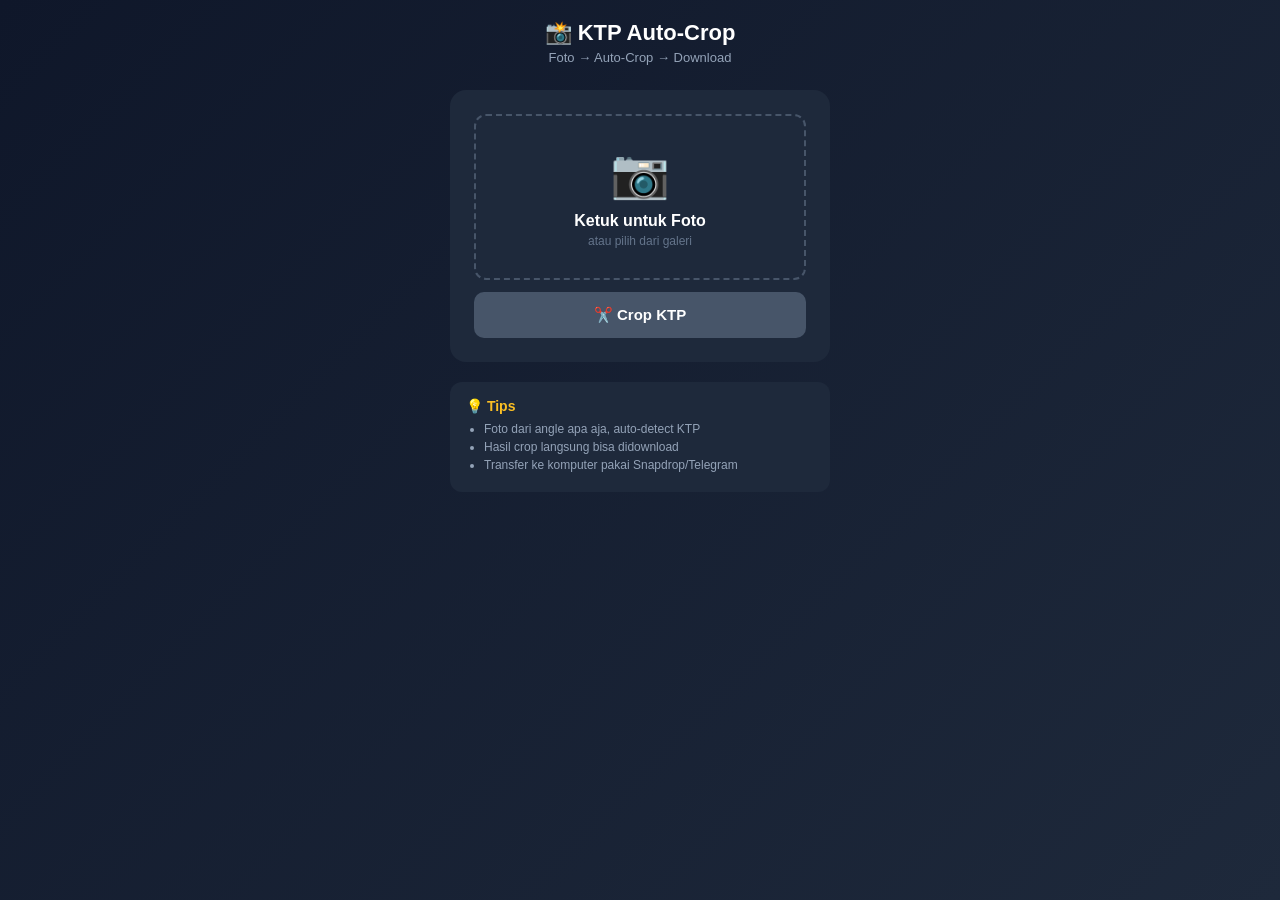
<file: index.html>
<!DOCTYPE html>
<html lang="id">
<head>
    <meta charset="UTF-8">
    <meta name="viewport" content="width=device-width, initial-scale=1.0, maximum-scale=1.0, user-scalable=no">
    <title>KTP Auto-Crop</title>
    <style>
        * { margin: 0; padding: 0; box-sizing: border-box; }
        body {
            font-family: -apple-system, BlinkMacSystemFont, 'Segoe UI', sans-serif;
            background: linear-gradient(135deg, #0f172a 0%, #1e293b 100%);
            color: white;
            min-height: 100vh;
            display: flex;
            flex-direction: column;
            align-items: center;
            padding: 20px;
        }
        .header { text-align: center; margin-bottom: 25px; }
        .header h1 { font-size: 22px; font-weight: 700; }
        .header p { font-size: 13px; color: #94a3b8; margin-top: 4px; }
        
        .card {
            width: 100%;
            max-width: 380px;
            background: #1e293b;
            border-radius: 16px;
            padding: 24px;
        }
        
        .upload-zone {
            border: 2px dashed #475569;
            border-radius: 12px;
            padding: 30px;
            text-align: center;
            cursor: pointer;
            transition: all 0.2s;
        }
        .upload-zone:hover { border-color: #3b82f6; background: rgba(59,130,246,0.1); }
        .upload-zone .icon { font-size: 48px; margin-bottom: 10px; }
        .upload-zone h3 { font-size: 16px; margin-bottom: 4px; }
        .upload-zone p { font-size: 12px; color: #64748b; }
        .upload-zone input { display: none; }

        /* Camera viewfinder */
        .camera-container {
            display: none;
            position: relative;
            width: 100%;
            border-radius: 12px;
            overflow: hidden;
            background: #000;
            margin-bottom: 0;
            animation: fadeIn 0.3s ease;
        }
        .camera-container.show {
            display: block;
        }
        @keyframes fadeIn {
            from { opacity: 0; transform: scale(0.95); }
            to { opacity: 1; transform: scale(1); }
        }
        .camera-container video {
            width: 100%;
            display: block;
            border-radius: 12px;
            object-fit: cover;
        }

        /* KTP guide overlay */
        .ktp-guide-overlay {
            position: absolute;
            top: 0; left: 0; right: 0; bottom: 0;
            display: flex;
            align-items: center;
            justify-content: center;
            pointer-events: none;
            z-index: 2;
        }
        .ktp-guide-frame {
            position: relative;
            /* KTP ratio: 85.6/53.98 ≈ 1.586 */
            width: 82%;
            aspect-ratio: 1.586 / 1;
            border: 2px solid rgba(255,255,255,0.8);
            border-radius: 4px;
            /* Darken outside using box-shadow trick */
            box-shadow: 0 0 0 9999px rgba(0,0,0,0.55);
        }
        .ktp-guide-frame .guide-text {
            position: absolute;
            bottom: -24px;
            left: 50%;
            transform: translateX(-50%);
            font-size: 11px;
            color: rgba(255,255,255,0.85);
            white-space: nowrap;
            text-shadow: 0 1px 3px rgba(0,0,0,0.7);
            pointer-events: none;
        }

        /* Corner marks */
        .corner-mark {
            position: absolute;
            width: 22px;
            height: 22px;
            pointer-events: none;
        }
        .corner-mark::before,
        .corner-mark::after {
            content: '';
            position: absolute;
            background: rgba(255,255,255,0.9);
        }
        .corner-mark::before {
            width: 3px;
            height: 22px;
        }
        .corner-mark::after {
            width: 22px;
            height: 3px;
        }
        /* Top-left */
        .corner-mark.tl { top: -2px; left: -2px; }
        .corner-mark.tl::before { top: 0; left: 0; }
        .corner-mark.tl::after { top: 0; left: 0; }
        /* Top-right */
        .corner-mark.tr { top: -2px; right: -2px; }
        .corner-mark.tr::before { top: 0; right: 0; }
        .corner-mark.tr::after { top: 0; right: 0; }
        /* Bottom-left */
        .corner-mark.bl { bottom: -2px; left: -2px; }
        .corner-mark.bl::before { bottom: 0; left: 0; }
        .corner-mark.bl::after { bottom: 0; left: 0; }
        /* Bottom-right */
        .corner-mark.br { bottom: -2px; right: -2px; }
        .corner-mark.br::before { bottom: 0; right: 0; }
        .corner-mark.br::after { bottom: 0; right: 0; }

        /* Camera controls */
        .camera-controls {
            display: none;
            flex-direction: column;
            align-items: center;
            padding: 16px 0 8px;
            gap: 10px;
        }
        .camera-controls.show {
            display: flex;
            animation: fadeIn 0.3s ease;
        }
        .capture-btn {
            width: 64px;
            height: 64px;
            border-radius: 50%;
            border: 4px solid white;
            background: transparent;
            cursor: pointer;
            position: relative;
            transition: transform 0.15s;
            padding: 0;
        }
        .capture-btn:active { transform: scale(0.9); }
        .capture-btn::after {
            content: '';
            position: absolute;
            top: 6px; left: 6px; right: 6px; bottom: 6px;
            border-radius: 50%;
            background: #ef4444;
            transition: background 0.15s;
        }
        .capture-btn:active::after { background: #dc2626; }

        .gallery-link {
            font-size: 12px;
            color: #94a3b8;
            cursor: pointer;
            background: none;
            border: none;
            text-decoration: underline;
            padding: 4px 8px;
        }
        .gallery-link:hover { color: #cbd5e1; }

        .close-camera-btn {
            position: absolute;
            top: 8px;
            right: 8px;
            z-index: 5;
            background: rgba(0,0,0,0.6);
            color: white;
            border: none;
            border-radius: 20px;
            padding: 6px 12px;
            font-size: 12px;
            cursor: pointer;
            display: flex;
            align-items: center;
            gap: 4px;
            backdrop-filter: blur(4px);
        }
        .close-camera-btn:hover { background: rgba(0,0,0,0.8); }
        
        .btn {
            width: 100%;
            padding: 14px;
            border: none;
            border-radius: 10px;
            font-size: 15px;
            font-weight: 600;
            cursor: pointer;
            margin-top: 12px;
            transition: all 0.2s;
        }
        .btn-primary { background: #3b82f6; color: white; }
        .btn-primary:hover { background: #2563eb; }
        .btn-primary:disabled { background: #475569; cursor: not-allowed; }
        .btn-download { background: #059669; color: white; display: none; }
        .btn-download:hover { background: #047857; }
        
        .preview {
            width: 100%;
            margin-top: 12px;
            display: none;
        }
        .preview.show { display: block; }
        .preview img {
            width: 100%;
            border-radius: 10px;
            border: 2px solid #334155;
        }
        .preview .info {
            font-size: 11px;
            color: #64748b;
            text-align: center;
            margin-top: 6px;
        }
        
        .status {
            padding: 12px;
            border-radius: 10px;
            font-size: 13px;
            margin-top: 12px;
            display: none;
        }
        .status.show { display: block; }
        .status.ok { background: #064e3b; color: #6ee7b7; }
        .status.err { background: #7f1d1d; color: #fca5a5; }
        .status.info { background: #1e3a5f; color: #93c5fd; }
        
        .tip {
            margin-top: 20px;
            width: 100%;
            max-width: 380px;
            background: #1e293b;
            border-radius: 12px;
            padding: 16px;
        }
        .tip h3 { font-size: 14px; margin-bottom: 8px; color: #fbbf24; }
        .tip ul { font-size: 12px; color: #94a3b8; padding-left: 18px; }
        .tip li { margin-bottom: 4px; }

        /* Hidden canvas for capture */
        #captureCanvas { display: none; }
    </style>
</head>
<body>
    <div class="header">
        <h1>📸 KTP Auto-Crop</h1>
        <p>Foto → Auto-Crop → Download</p>
    </div>
    
    <div class="card">
        <!-- Upload zone (initial state) -->
        <div class="upload-zone" id="zone">
            <div class="icon">📷</div>
            <h3>Ketuk untuk Foto</h3>
            <p>atau pilih dari galeri</p>
            <input type="file" id="fileInput" accept="image/*">
        </div>

        <!-- Camera viewfinder -->
        <div class="camera-container" id="cameraContainer">
            <button class="close-camera-btn" id="closeCameraBtn">✕ Tutup</button>
            <video id="cameraVideo" autoplay playsinline></video>
            <div class="ktp-guide-overlay">
                <div class="ktp-guide-frame">
                    <div class="corner-mark tl"></div>
                    <div class="corner-mark tr"></div>
                    <div class="corner-mark bl"></div>
                    <div class="corner-mark br"></div>
                    <span class="guide-text">Posisikan KTP di area ini</span>
                </div>
            </div>
        </div>

        <!-- Camera controls -->
        <div class="camera-controls" id="cameraControls">
            <button class="capture-btn" id="captureBtn" title="Ambil Foto"></button>
            <button class="gallery-link" id="galleryBtn">atau pilih dari galeri</button>
        </div>
        
        <div class="preview" id="preview">
            <img id="previewImg">
            <div class="info" id="previewInfo"></div>
        </div>
        
        <button class="btn btn-primary" id="cropBtn" disabled>✂️ Crop KTP</button>
        <button class="btn btn-download" id="downloadBtn">📥 Download</button>
        
        <div class="status" id="status"></div>
    </div>
    
    <div class="tip">
        <h3>💡 Tips</h3>
        <ul>
            <li>Foto dari angle apa aja, auto-detect KTP</li>
            <li>Hasil crop langsung bisa didownload</li>
            <li>Transfer ke komputer pakai Snapdrop/Telegram</li>
        </ul>
    </div>

    <!-- Hidden canvas for capturing video frame -->
    <canvas id="captureCanvas"></canvas>
    <!-- Hidden file input for gallery fallback -->
    <input type="file" id="galleryInput" accept="image/*" style="display:none">

<script>
const KTP_RATIO = 85.6 / 53.98;

// DOM elements
const zone = document.getElementById('zone');
const fileInput = document.getElementById('fileInput');
const cropBtn = document.getElementById('cropBtn');
const downloadBtn = document.getElementById('downloadBtn');
const preview = document.getElementById('preview');
const previewImg = document.getElementById('previewImg');
const previewInfo = document.getElementById('previewInfo');
const statusEl = document.getElementById('status');

// Camera elements
const cameraContainer = document.getElementById('cameraContainer');
const cameraVideo = document.getElementById('cameraVideo');
const cameraControls = document.getElementById('cameraControls');
const captureBtn = document.getElementById('captureBtn');
const closeCameraBtn = document.getElementById('closeCameraBtn');
const galleryBtn = document.getElementById('galleryBtn');
const galleryInput = document.getElementById('galleryInput');
const captureCanvas = document.getElementById('captureCanvas');

let selectedFile = null;
let croppedBlob = null;
let cameraStream = null;

// ── Upload zone click → open live camera ──
zone.addEventListener('click', () => openCamera());

// ── Gallery input ──
galleryBtn.addEventListener('click', (e) => {
    e.stopPropagation();
    galleryInput.click();
});
fileInput.addEventListener('change', e => { 
    if (e.target.files[0]) handleFile(e.target.files[0]); 
});
galleryInput.addEventListener('change', e => {
    if (e.target.files[0]) {
        stopCamera();
        handleFile(e.target.files[0]);
    }
});

// ── Camera functions ──
async function openCamera() {
    // Check if getUserMedia is supported
    if (!navigator.mediaDevices || !navigator.mediaDevices.getUserMedia) {
        showStatus('err', '⚠️ Kamera tidak didukung. Silakan pilih dari galeri.');
        fileInput.click();
        return;
    }

    try {
        const stream = await navigator.mediaDevices.getUserMedia({
            video: {
                facingMode: 'environment',
                width: { ideal: 1920 },
                height: { ideal: 1080 }
            },
            audio: false
        });
        cameraStream = stream;
        cameraVideo.srcObject = stream;
        
        // Hide upload zone, show camera
        zone.style.display = 'none';
        cameraContainer.classList.add('show');
        cameraControls.classList.add('show');
        
        // Hide preview/crop/download while camera is open
        preview.classList.remove('show');
        downloadBtn.style.display = 'none';
        cropBtn.disabled = true;
        statusEl.className = 'status';
    } catch (err) {
        console.warn('getUserMedia failed:', err);
        showStatus('err', '⚠️ Tidak bisa akses kamera. Silakan pilih dari galeri.');
        // Fallback to file picker
        fileInput.click();
    }
}

function stopCamera() {
    if (cameraStream) {
        cameraStream.getTracks().forEach(track => track.stop());
        cameraStream = null;
    }
    cameraVideo.srcObject = null;
    cameraContainer.classList.remove('show');
    cameraControls.classList.remove('show');
    zone.style.display = '';
}

closeCameraBtn.addEventListener('click', (e) => {
    e.stopPropagation();
    stopCamera();
});

// ── Capture photo from video ──
captureBtn.addEventListener('click', (e) => {
    e.stopPropagation();
    if (!cameraStream) return;

    const video = cameraVideo;
    const canvas = captureCanvas;
    canvas.width = video.videoWidth;
    canvas.height = video.videoHeight;
    const ctx = canvas.getContext('2d');
    ctx.drawImage(video, 0, 0, canvas.width, canvas.height);

    // Stop camera
    stopCamera();

    // Convert to blob and handle
    canvas.toBlob(function(blob) {
        if (!blob) {
            showStatus('err', '❌ Gagal mengambil foto.');
            return;
        }
        // Create a File from blob so handleFile works as before
        const file = new File([blob], 'ktp_capture_' + Date.now() + '.jpg', {
            type: 'image/jpeg'
        });
        handleFile(file);
    }, 'image/jpeg', 0.95);
});

// ── Handle selected file (camera capture or gallery) ──
function handleFile(file) {
    selectedFile = file;
    croppedBlob = null;
    cropBtn.disabled = false;
    downloadBtn.style.display = 'none';
    
    const reader = new FileReader();
    reader.onload = e => {
        previewImg.src = e.target.result;
        previewInfo.textContent = file.name || 'Foto dari kamera';
        preview.classList.add('show');
    };
    reader.readAsDataURL(file);
}

// ── Crop button ──
cropBtn.addEventListener('click', async () => {
    if (!selectedFile) return;
    
    cropBtn.disabled = true;
    cropBtn.textContent = '⏳ Cropping...';
    showStatus('info', '⏳ Detecting KTP...');
    
    try {
        croppedBlob = await autoCropKTP(selectedFile);
        
        if (!croppedBlob) {
            showStatus('err', '❌ KTP tidak terdeteksi. Coba foto dari angle yang lebih frontal.');
            cropBtn.disabled = false;
            cropBtn.textContent = '✂️ Crop KTP';
            return;
        }
        
        // Show cropped result
        const url = URL.createObjectURL(croppedBlob);
        previewImg.src = url;
        previewInfo.textContent = 'Hasil crop (' + (croppedBlob.size/1024).toFixed(0) + ' KB)';
        
        downloadBtn.style.display = 'block';
        showStatus('ok', '✅ KTP ter-crop! Klik Download untuk menyimpan.');
        cropBtn.textContent = '✂️ Crop Lagi';
        cropBtn.disabled = false;
    } catch(err) {
        showStatus('err', '❌ Error: ' + err.message);
        cropBtn.disabled = false;
        cropBtn.textContent = '✂️ Crop KTP';
    }
});

// ── Download button ──
downloadBtn.addEventListener('click', () => {
    if (!croppedBlob) return;
    
    const url = URL.createObjectURL(croppedBlob);
    const a = document.createElement('a');
    a.href = url;
    a.download = 'ktp_' + new Date().toISOString().slice(0,19).replace(/[:T]/g,'') + '.jpg';
    document.body.appendChild(a);
    a.click();
    document.body.removeChild(a);
    URL.revokeObjectURL(url);
    
    showStatus('ok', '✅ Downloaded! Sekarang transfer ke komputer.');
});

// ── Auto-crop algorithm (unchanged) ──
async function autoCropKTP(file) {
    return new Promise((resolve) => {
        const img = new Image();
        img.onload = () => {
            const canvas = document.createElement('canvas');
            const ctx = canvas.getContext('2d');
            
            canvas.width = img.width;
            canvas.height = img.height;
            ctx.drawImage(img, 0, 0);
            
            const imageData = ctx.getImageData(0, 0, canvas.width, canvas.height);
            const data = imageData.data;
            
            // Grayscale
            const gray = new Uint8Array(canvas.width * canvas.height);
            for (let i = 0; i < gray.length; i++) {
                const idx = i * 4;
                gray[i] = (data[idx] * 0.299 + data[idx+1] * 0.587 + data[idx+2] * 0.114) | 0;
            }
            
            // Edge detection (Sobel)
            const edges = new Uint8Array(canvas.width * canvas.height);
            for (let y = 1; y < canvas.height - 1; y++) {
                for (let x = 1; x < canvas.width - 1; x++) {
                    const idx = y * canvas.width + x;
                    const gx = -gray[(y-1)*canvas.width+x-1] + gray[(y-1)*canvas.width+x+1]
                              -2*gray[y*canvas.width+x-1] + 2*gray[y*canvas.width+x+1]
                              -gray[(y+1)*canvas.width+x-1] + gray[(y+1)*canvas.width+x+1];
                    const gy = -gray[(y-1)*canvas.width+x-1] - 2*gray[(y-1)*canvas.width+x] - gray[(y-1)*canvas.width+x+1]
                              +gray[(y+1)*canvas.width+x-1] + 2*gray[(y+1)*canvas.width+x] + gray[(y+1)*canvas.width+x+1];
                    edges[idx] = Math.min(255, Math.sqrt(gx*gx + gy*gy)) | 0;
                }
            }
            
            // Find bounding box
            let minX = canvas.width, maxX = 0, minY = canvas.height, maxY = 0;
            let edgeCount = 0;
            
            for (let y = 0; y < canvas.height; y++) {
                for (let x = 0; x < canvas.width; x++) {
                    if (edges[y * canvas.width + x] > 50) {
                        minX = Math.min(minX, x);
                        maxX = Math.max(maxX, x);
                        minY = Math.min(minY, y);
                        maxY = Math.max(maxY, y);
                        edgeCount++;
                    }
                }
            }
            
            // Check if KTP detected
            if (edgeCount < (canvas.width * canvas.height * 0.01)) {
                resolve(null);
                return;
            }
            
            // Add padding
            const pad = 20;
            minX = Math.max(0, minX - pad);
            minY = Math.max(0, minY - pad);
            maxX = Math.min(canvas.width - 1, maxX + pad);
            maxY = Math.min(canvas.height - 1, maxY + pad);
            
            let cropW = maxX - minX;
            let cropH = maxY - minY;
            
            // Adjust to KTP ratio
            if (Math.abs(cropW / cropH - KTP_RATIO) > 0.3) {
                cropH = cropW / KTP_RATIO;
            }
            
            // Create output
            const outCanvas = document.createElement('canvas');
            const outW = 1200;
            const outH = Math.round(outW / KTP_RATIO);
            outCanvas.width = outW;
            outCanvas.height = outH;
            
            const outCtx = outCanvas.getContext('2d');
            outCtx.drawImage(canvas, minX, minY, cropW, cropH, 0, 0, outW, outH);
            
            outCanvas.toBlob(blob => resolve(blob), 'image/jpeg', 0.92);
        };
        img.src = URL.createObjectURL(file);
    });
}

function showStatus(type, msg) {
    statusEl.className = 'status show ' + type;
    statusEl.textContent = msg;
}

// Stop camera if user navigates away
window.addEventListener('beforeunload', stopCamera);
document.addEventListener('visibilitychange', () => {
    if (document.hidden && cameraStream) {
        stopCamera();
    }
});
</script>
</body>
</html>
</file>
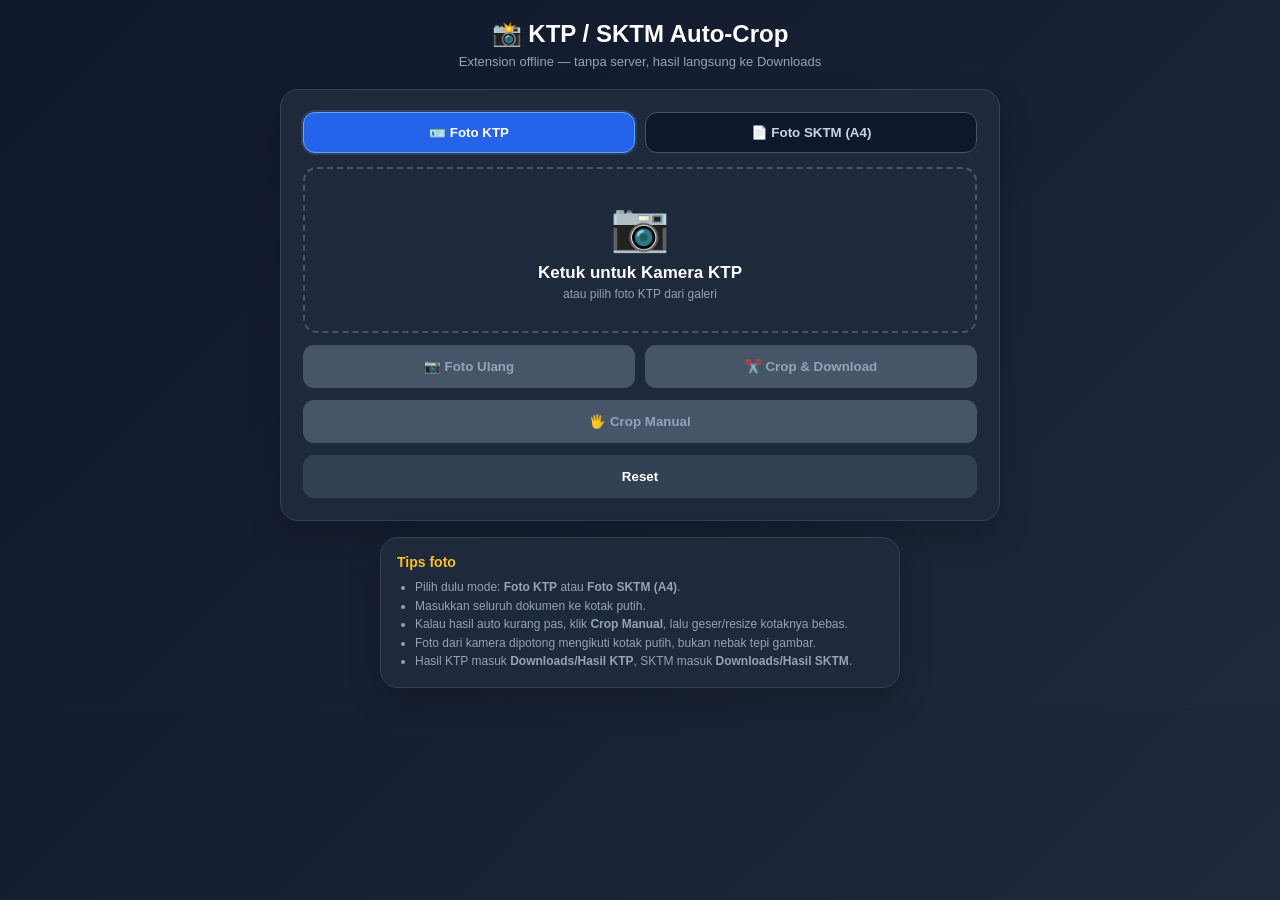
<file: extension/app.html>
<!doctype html>
<html lang="id">
<head>
  <meta charset="utf-8">
  <meta name="viewport" content="width=device-width, initial-scale=1.0, maximum-scale=1.0, user-scalable=no">
  <title>KTP & SKTM Auto-Crop Extension</title>
  <link rel="stylesheet" href="styles.css">
</head>
<body>
  <main class="wrap">
    <header class="header">
      <h1>📸 KTP / SKTM Auto-Crop</h1>
      <p>Extension offline — tanpa server, hasil langsung ke Downloads</p>
    </header>

    <section class="card">
      <div class="mode-switch" aria-label="Pilih jenis dokumen">
        <button class="mode-btn active" type="button" data-mode="ktp">🪪 Foto KTP</button>
        <button class="mode-btn" type="button" data-mode="sktm">📄 Foto SKTM (A4)</button>
      </div>

      <div class="upload-zone" id="uploadZone">
        <div class="icon" id="modeIcon">📷</div>
        <h2 id="uploadTitle">Ketuk untuk Kamera KTP</h2>
        <p id="uploadSubtitle">atau pilih foto KTP dari galeri</p>
      </div>

      <div class="camera" id="cameraBox">
        <button class="close" id="closeCamera">✕ Tutup</button>
        <video id="cameraVideo" autoplay playsinline></video>
        <div class="guide-overlay">
          <div class="guide-frame" id="guideFrame">
            <span class="corner tl"></span><span class="corner tr"></span>
            <span class="corner bl"></span><span class="corner br"></span>
            <span class="guide-text" id="guideText">Yang masuk: seluruh KTP • Area gelap akan terpotong</span>
          </div>
        </div>
      </div>

      <div class="controls" id="cameraControls">
        <button class="capture" id="captureButton" title="Ambil foto"></button>
        <button class="link-btn" id="pickGallery">atau pilih dari galeri</button>
      </div>

      <input type="file" id="fileInput" accept="image/*" hidden>
      <canvas id="captureCanvas" hidden></canvas>

      <div class="preview" id="previewBox">
        <img id="previewImage" alt="Preview dokumen">
        <div class="preview-info" id="previewInfo"></div>
      </div>

      <div class="manual-crop" id="manualCropBox">
        <div class="manual-head">
          <strong id="manualTitle">Crop Manual</strong>
          <button class="mini-btn" id="cancelManualButton" type="button">Tutup</button>
        </div>
        <div class="manual-stage" id="manualStage">
          <img id="manualImage" alt="Foto untuk crop manual" draggable="false">
          <div class="manual-mask" id="manualMask">
            <span class="manual-handle nw" data-handle="nw"></span>
            <span class="manual-handle ne" data-handle="ne"></span>
            <span class="manual-handle sw" data-handle="sw"></span>
            <span class="manual-handle se" data-handle="se"></span>
          </div>
        </div>
        <p class="manual-help">Geser kotak atau tarik sudutnya. Manual crop bebas rasio, jadi lebar/tinggi bisa disesuaikan sendiri.</p>
        <button class="btn primary" id="applyManualButton" type="button">✅ Pakai Crop Manual</button>
      </div>

      <div class="action-row">
        <button class="btn secondary" id="retakeButton" disabled>📷 Foto Ulang</button>
        <button class="btn primary" id="cropButton" disabled>✂️ Crop & Download</button>
      </div>
      <button class="btn warning" id="manualButton" disabled>🖐️ Crop Manual</button>
      <button class="btn ghost" id="resetButton">Reset</button>
      <div class="status" id="statusBox"></div>
    </section>

    <section class="tips">
      <h3>Tips foto</h3>
      <ul>
        <li>Pilih dulu mode: <b>Foto KTP</b> atau <b>Foto SKTM (A4)</b>.</li>
        <li>Masukkan seluruh dokumen ke kotak putih.</li>
        <li>Kalau hasil auto kurang pas, klik <b>Crop Manual</b>, lalu geser/resize kotaknya bebas.</li>
        <li>Foto dari kamera dipotong mengikuti kotak putih, bukan nebak tepi gambar.</li>
        <li>Hasil KTP masuk <b>Downloads/Hasil KTP</b>, SKTM masuk <b>Downloads/Hasil SKTM</b>.</li>
      </ul>
    </section>
  </main>
  <script src="app.js"></script>
</body>
</html>
</file>
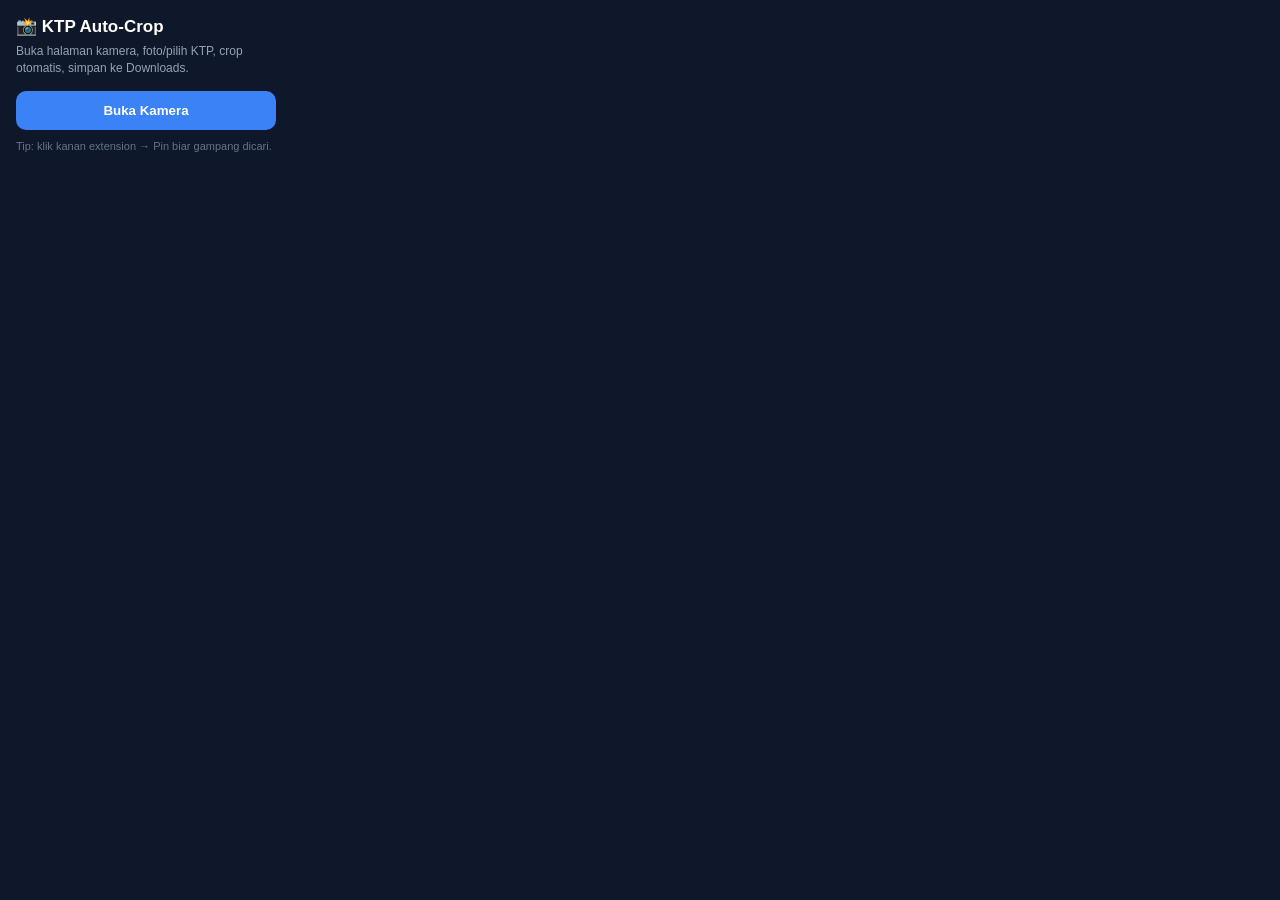
<file: extension/popup.html>
<!doctype html>
<html lang="id">
<head>
  <meta charset="utf-8">
  <meta name="viewport" content="width=device-width, initial-scale=1">
  <title>KTP Auto-Crop</title>
  <style>
    body{width:260px;margin:0;padding:16px;font-family:-apple-system,BlinkMacSystemFont,'Segoe UI',sans-serif;background:#0f172a;color:#fff}
    h1{font-size:17px;margin:0 0 6px}p{font-size:12px;color:#94a3b8;margin:0 0 14px;line-height:1.4}
    button{width:100%;border:0;border-radius:10px;background:#3b82f6;color:#fff;font-weight:700;padding:12px;cursor:pointer}
    button:hover{background:#2563eb}.hint{margin-top:10px;font-size:11px;color:#64748b}
  </style>
</head>
<body>
  <h1>📸 KTP Auto-Crop</h1>
  <p>Buka halaman kamera, foto/pilih KTP, crop otomatis, simpan ke Downloads.</p>
  <button id="openApp">Buka Kamera</button>
  <div class="hint">Tip: klik kanan extension → Pin biar gampang dicari.</div>
  <script src="popup.js"></script>
</body>
</html>
</file>
<file: extension/styles.css>
*{box-sizing:border-box}
html,body{margin:0;min-height:100%;font-family:-apple-system,BlinkMacSystemFont,'Segoe UI',sans-serif;background:linear-gradient(135deg,#0f172a,#1e293b);color:#fff}
.wrap{width:min(440px,100%);margin:0 auto;padding:20px}
.header{text-align:center;margin-bottom:20px}
.header h1{font-size:24px;margin:0}
.header p{margin:6px 0 0;color:#94a3b8;font-size:13px}
.card,.tips{background:#1e293b;border:1px solid #334155;border-radius:18px;padding:18px;box-shadow:0 12px 32px rgba(0,0,0,.22)}
.mode-switch{display:grid;grid-template-columns:1fr 1fr;gap:10px;margin-bottom:14px}
.mode-btn{border:1px solid #475569;border-radius:12px;background:#0f172a;color:#cbd5e1;font-weight:800;padding:12px 10px;cursor:pointer}
.mode-btn.active{background:#2563eb;border-color:#60a5fa;color:#fff;box-shadow:0 0 0 2px rgba(96,165,250,.18)}
.upload-zone{border:2px dashed #475569;border-radius:14px;padding:30px;text-align:center;cursor:pointer;transition:.2s}
.upload-zone:hover{border-color:#3b82f6;background:rgba(59,130,246,.10)}
.upload-zone .icon{font-size:48px;margin-bottom:8px}
.upload-zone h2{font-size:17px;margin:0 0 4px}
.upload-zone p{font-size:12px;color:#94a3b8;margin:0}
.camera{display:none;position:relative;overflow:hidden;border-radius:14px;background:#000}
.camera.show{display:block;animation:pop .2s ease}
@keyframes pop{from{opacity:.5;transform:scale(.97)}to{opacity:1;transform:scale(1)}}
video{display:block;width:100%;min-height:300px;object-fit:cover;background:#000}
.close{position:absolute;right:10px;top:10px;z-index:4;border:0;border-radius:999px;background:rgba(0,0,0,.65);color:#fff;padding:7px 13px;font-size:12px;cursor:pointer}
.guide-overlay{position:absolute;inset:0;display:flex;align-items:center;justify-content:center;pointer-events:none;z-index:2}
.guide-frame{position:relative;width:82%;aspect-ratio:1.586/1;border:2px solid rgba(255,255,255,.88);border-radius:5px;box-shadow:0 0 0 9999px rgba(0,0,0,.58)}
.guide-frame.a4{width:52%;max-height:82%;border-radius:3px}
.guide-text{position:absolute;left:50%;bottom:-28px;transform:translateX(-50%);font-size:11px;white-space:nowrap;text-shadow:0 1px 4px #000;color:rgba(255,255,255,.9)}
.corner{position:absolute;width:24px;height:24px}.corner:before,.corner:after{content:"";position:absolute;background:#fff}.corner:before{width:3px;height:24px}.corner:after{width:24px;height:3px}
.tl{top:-2px;left:-2px}.tr{top:-2px;right:-2px}.bl{bottom:-2px;left:-2px}.br{bottom:-2px;right:-2px}
.tl:before,.tl:after{top:0;left:0}.tr:before{top:0;right:0}.tr:after{top:0;right:0}.bl:before{bottom:0;left:0}.bl:after{bottom:0;left:0}.br:before{bottom:0;right:0}.br:after{bottom:0;right:0}
.controls{display:none;flex-direction:column;align-items:center;gap:10px;padding:16px 0 8px}.controls.show{display:flex}
.capture{width:66px;height:66px;border-radius:50%;border:4px solid #fff;background:transparent;position:relative;cursor:pointer}.capture:after{content:"";position:absolute;inset:7px;border-radius:50%;background:#ef4444}.capture:active{transform:scale(.92)}
.link-btn{border:0;background:transparent;color:#94a3b8;text-decoration:underline;cursor:pointer}
.preview{display:none;margin-top:14px}.preview.show{display:block}.preview img{width:100%;border-radius:12px;border:2px solid #334155;background:#0f172a}.preview-info{text-align:center;font-size:11px;color:#94a3b8;margin-top:7px}
.manual-crop{display:none;margin-top:14px;border:1px solid #475569;border-radius:14px;padding:12px;background:#0f172a}.manual-crop.show{display:block}.manual-head{display:flex;align-items:center;justify-content:space-between;gap:10px;margin-bottom:10px}.mini-btn{border:0;border-radius:999px;background:#334155;color:#e2e8f0;padding:7px 12px;font-weight:700;cursor:pointer}.mini-btn:hover{background:#475569}.manual-stage{position:relative;overflow:hidden;border-radius:12px;background:#020617;min-height:220px;touch-action:none;display:flex;align-items:center;justify-content:center}.manual-stage img{display:block;max-width:100%;max-height:68vh;width:auto;height:auto;object-fit:contain;user-select:none;-webkit-user-drag:none}.manual-mask{position:absolute;border:2px solid #fbbf24;border-radius:5px;box-shadow:0 0 0 9999px rgba(0,0,0,.55),0 0 0 1px rgba(0,0,0,.45) inset;cursor:move;touch-action:none}.manual-mask:before,.manual-mask:after{content:"";position:absolute;background:rgba(251,191,36,.85)}.manual-mask:before{left:33.33%;top:0;bottom:0;width:1px;box-shadow:calc(var(--crop-w, 0px) / 3) 0 0 rgba(251,191,36,.85)}.manual-mask:after{top:33.33%;left:0;right:0;height:1px;box-shadow:0 calc(var(--crop-h, 0px) / 3) 0 rgba(251,191,36,.85)}.manual-handle{position:absolute;width:24px;height:24px;border-radius:50%;background:#fbbf24;border:3px solid #fff;box-shadow:0 2px 8px rgba(0,0,0,.45);z-index:2}.manual-handle.nw{left:-12px;top:-12px;cursor:nwse-resize}.manual-handle.ne{right:-12px;top:-12px;cursor:nesw-resize}.manual-handle.sw{left:-12px;bottom:-12px;cursor:nesw-resize}.manual-handle.se{right:-12px;bottom:-12px;cursor:nwse-resize}.manual-help{margin:9px 2px 0;color:#94a3b8;font-size:12px;line-height:1.45}
.btn{width:100%;border:0;border-radius:11px;padding:14px;margin-top:12px;color:#fff;font-weight:700;cursor:pointer}.action-row{display:grid;grid-template-columns:1fr 1fr;gap:10px;margin-top:12px}.action-row .btn{margin-top:0}
.primary{background:#3b82f6}.primary:hover{background:#2563eb}.primary:disabled,.secondary:disabled,.warning:disabled{background:#475569;color:#94a3b8;cursor:not-allowed}.secondary{background:#059669}.secondary:hover{background:#047857}.warning{background:#d97706}.warning:hover{background:#b45309}.ghost{background:#334155}.ghost:hover{background:#475569}
.status{display:none;margin-top:12px;padding:12px;border-radius:11px;font-size:13px}.status.show{display:block}.status.ok{background:#064e3b;color:#6ee7b7}.status.err{background:#7f1d1d;color:#fca5a5}.status.info{background:#1e3a5f;color:#bfdbfe}
.tips{margin-top:16px;padding:16px}.tips h3{margin:0 0 8px;color:#fbbf24;font-size:14px}.tips ul{margin:0;padding-left:18px;color:#94a3b8;font-size:12px;line-height:1.55}
@media (min-width:700px){.wrap{width:min(760px,100%)}.card{padding:22px}video{max-height:560px}.guide-frame.a4{width:44%}.tips{max-width:520px;margin:16px auto 0}}
</file>
